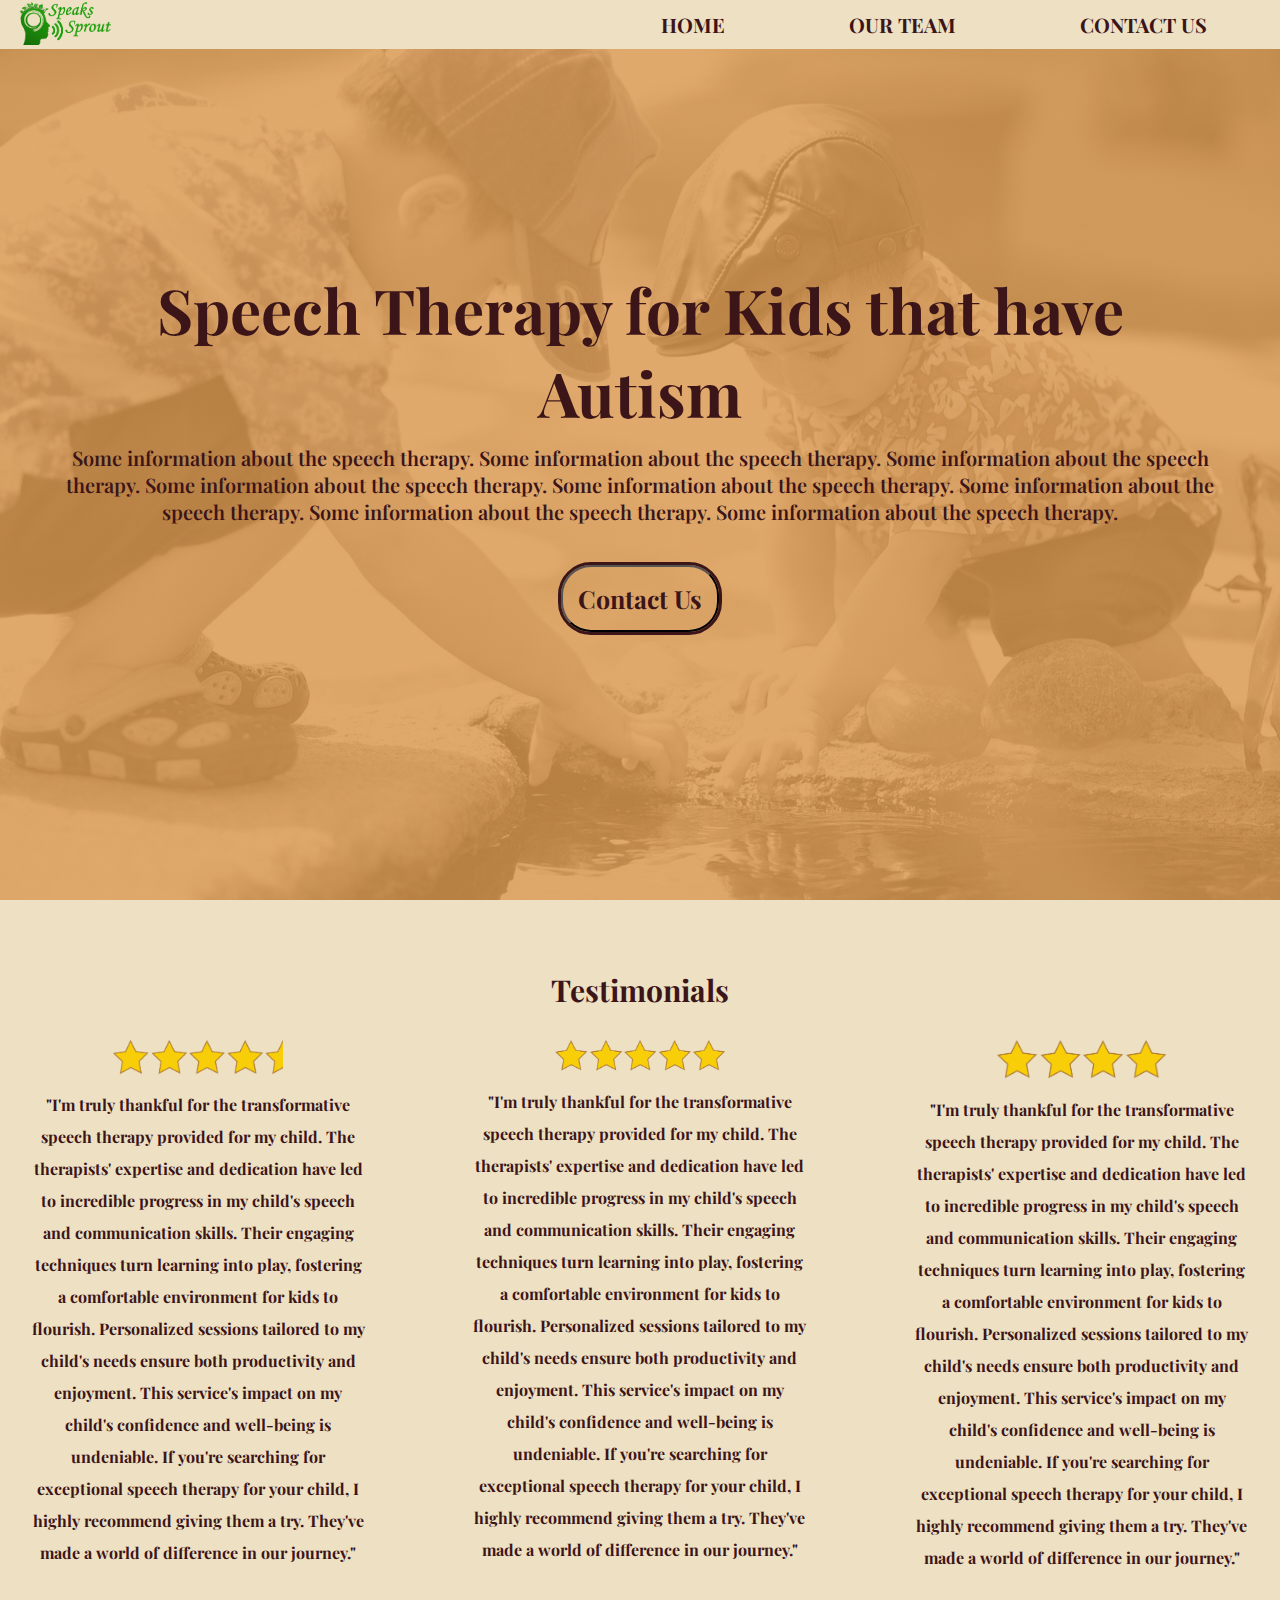
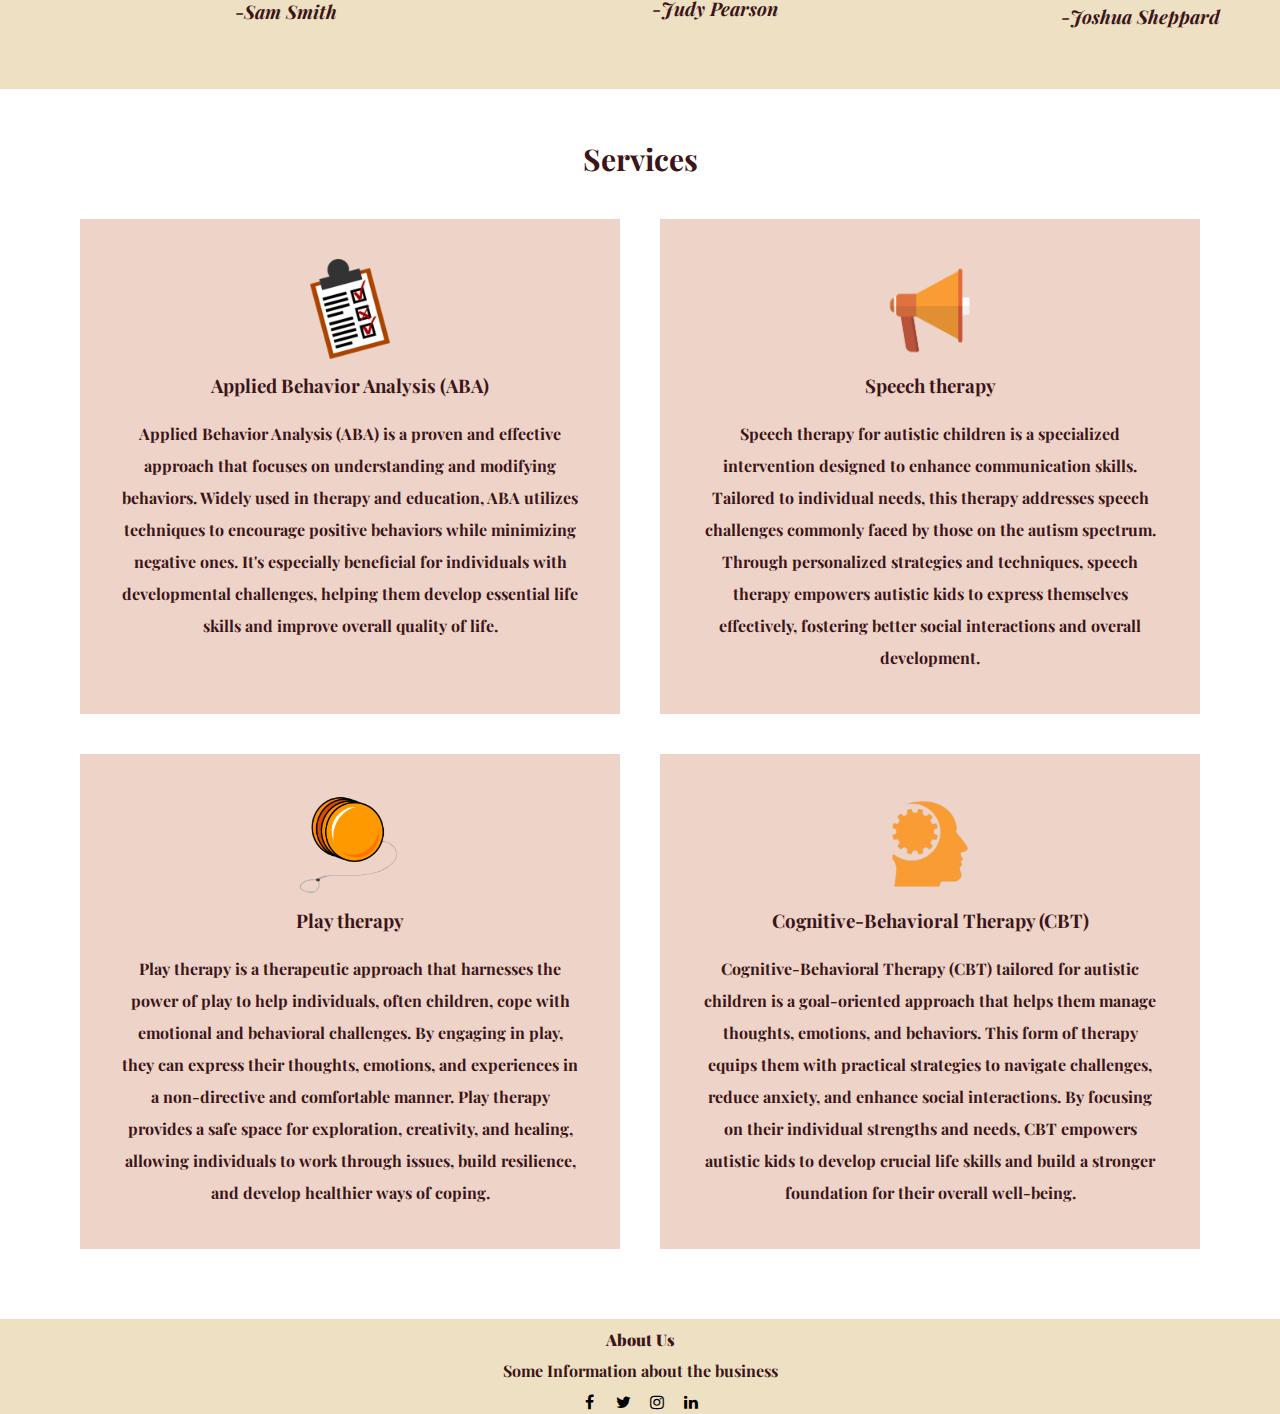
<file: index.html>
<!DOCTYPE html>
<html>
  <head>
    <meta name="viewport" content="width=device-width, initial-scale=1.0">
    <title>Speaks Sprout Therapy Autistic Children</title>
    <link rel="stylesheet" href="style.css">
    <link rel="preconnect" href="https://fonts.googleapis.com">
    <link rel="preconnect" href="https://fonts.gstatic.com" crossorigin>
    <link href="https://fonts.googleapis.com/css2?family=Playfair+Display:ital,wght@0,400;0,500;0,600;0,700;0,800;0,900;1,400;1,500;1,600;1,700;1,800;1,900&display=swap" rel="stylesheet">
    <link rel="stylesheet" href="https://stackpath.bootstrapcdn.com/font-awesome/4.7.0/css/font-awesome.min.css">
  </head>
  <body>

    <div class="all">
      <section class="header">
        <!--<div class="empty"></div>-->
        <nav>
          <a href="index.html"><img src="images/logo.png"></a>
          <div class="nav-links" id="navLinks">
            <!--<i class="fa fa-times" onclick="hideMenu()"></i>-->
            <ul>
              <li><a href="index.html">HOME</a></li>
              <li><a href="about_us.html">OUR TEAM</a></li>
              <li><a href="contact_us.html">CONTACT US</a></li>
            </ul>
          </div>
          <!--<i class="fa fa-bars" onclick="showMenu()"></i>-->
        </nav>
      </section>

      <div class="text-box">
        <h1>Speech Therapy for Kids that have Autism</h1>
        <p>
          Some information about the speech therapy. Some information about the speech therapy. 
          Some information about the speech therapy. Some information about the speech therapy.
          Some information about the speech therapy. Some information about the speech therapy.
          Some information about the speech therapy. Some information about the speech therapy.<br>
        </p>
        <a href="contact_us.html">
          <button class="contactUsButton">Contact Us</button>
        </a>
      </div>

      <section class="testimonials">
        <h1>Testimonials</h1>
          <div class="row">
            <div class="testimonials-col">
              <div class="stars">
                <img src="images/4.5stars.png">
              </div>
              <p>
                "I'm truly thankful for the transformative speech therapy provided for my child. The therapists' 
                expertise and dedication have led to incredible progress in my child's speech and communication skills. 
                Their engaging techniques turn learning into play, fostering a comfortable environment for kids to 
                flourish. Personalized sessions tailored to my child's needs ensure both productivity and enjoyment. 
                This service's impact on my child's confidence and well-being is undeniable. If you're searching for 
                exceptional speech therapy for your child, I highly recommend giving them a try. They've made a world 
                of difference in our journey."
              </p>
              <h3>-Sam Smith</h3>
            </div>
            <div class="testimonials-col">
              <div class="stars">
                <img src="images/5stars.png">
              </div>
              <p>
                "I'm truly thankful for the transformative speech therapy provided for my child. The therapists' 
                expertise and dedication have led to incredible progress in my child's speech and communication skills. 
                Their engaging techniques turn learning into play, fostering a comfortable environment for kids to 
                flourish. Personalized sessions tailored to my child's needs ensure both productivity and enjoyment. 
                This service's impact on my child's confidence and well-being is undeniable. If you're searching for 
                exceptional speech therapy for your child, I highly recommend giving them a try. They've made a world 
                of difference in our journey."
              </p>   
              <h3>-Judy Pearson</h3>      
            </div>
            <div class="testimonials-col">
              <div class="stars">
                <img src="images/4stars.png">
              </div>
              <p>
                "I'm truly thankful for the transformative speech therapy provided for my child. The therapists' 
                expertise and dedication have led to incredible progress in my child's speech and communication skills. 
                Their engaging techniques turn learning into play, fostering a comfortable environment for kids to 
                flourish. Personalized sessions tailored to my child's needs ensure both productivity and enjoyment. 
                This service's impact on my child's confidence and well-being is undeniable. If you're searching for 
                exceptional speech therapy for your child, I highly recommend giving them a try. They've made a world 
                of difference in our journey."
              </p>      
              <h3>-Joshua Sheppard</h3>    
            </div>
          </div>
      </section>

      <section class="services">
        <h1>Services</h1>
          <div class="row2">
            <div class="service-col">
              <div class="therapies">
                <img src="images/clipboard.png">
              </div>
              <h3>Applied Behavior Analysis (ABA)</h3>   
              <p>         
                Applied Behavior Analysis (ABA) is a proven and effective approach that focuses on understanding and 
                modifying behaviors. Widely used in therapy and education, ABA utilizes techniques to encourage positive 
                behaviors while minimizing negative ones. It's especially beneficial for individuals with developmental 
                challenges, helping them develop essential life skills and improve overall quality of life.
              </p>
            </div>
            <div class="service-col">
              <div class="therapies">
                <img src="images/megaphone.png">
              </div>
              <h3>Speech therapy</h3>   
              <p>
                Speech therapy for autistic children is a specialized intervention designed to enhance communication skills. 
                Tailored to individual needs, this therapy addresses speech challenges commonly faced by those on the autism 
                spectrum. Through personalized strategies and techniques, speech therapy empowers autistic kids to express 
                themselves effectively, fostering better social interactions and overall development.
              </p>    
            </div>
          </div>
          <div class="row2">
            <div class="service-col">
              <div class="therapies">
                <img src="images/yoyo.png">
              </div>
              <h3>Play therapy</h3>   
              <p>
                Play therapy is a therapeutic approach that harnesses the power of play to help individuals, often children, 
                cope with emotional and behavioral challenges. By engaging in play, they can express their thoughts, emotions, 
                and experiences in a non-directive and comfortable manner. Play therapy provides a safe space for exploration, 
                creativity, and healing, allowing individuals to work through issues, build resilience, and develop healthier 
                ways of coping.
              </p>
            </div>
            <div class="service-col">
              <div class="therapies">
                <img src="images/head.png">
              </div>
              <h3>Cognitive-Behavioral Therapy (CBT)</h3>   
              <p>
                Cognitive-Behavioral Therapy (CBT) tailored for autistic children is a goal-oriented approach that helps them 
                manage thoughts, emotions, and behaviors. This form of therapy equips them with practical strategies to navigate 
                challenges, reduce anxiety, and enhance social interactions. By focusing on their individual strengths and needs, 
                CBT empowers autistic kids to develop crucial life skills and build a stronger foundation for their overall 
                well-being.
              </p>    
            </div>
          </div>
      </section>

      <!--<section class="information">
        <div class="text-box">
          <h1>Further Information that people should consider</h1>
          <p>
            Further information about the speech therapy. Further information about the speech therapy. 
            Further information about the speech therapy. Further information about the speech therapy.
            Further information about the speech therapy. Further information about the speech therapy. 
            Further information about the speech therapy. Further information about the speech therapy.<br>
          </p>
        </div>
      </section>-->
      
      <section class="footer">
        <h4>About Us</h4>
        <p>Some Information about the business</p>
        <div class="icons">
          <i class="fa fa-facebook"></i>
          <i class="fa fa-twitter"></i>
          <i class="fa fa-instagram"></i>
          <i class="fa fa-linkedin"></i>
        </div>
      </section>

    </div>

  </body>
</html>
</file>
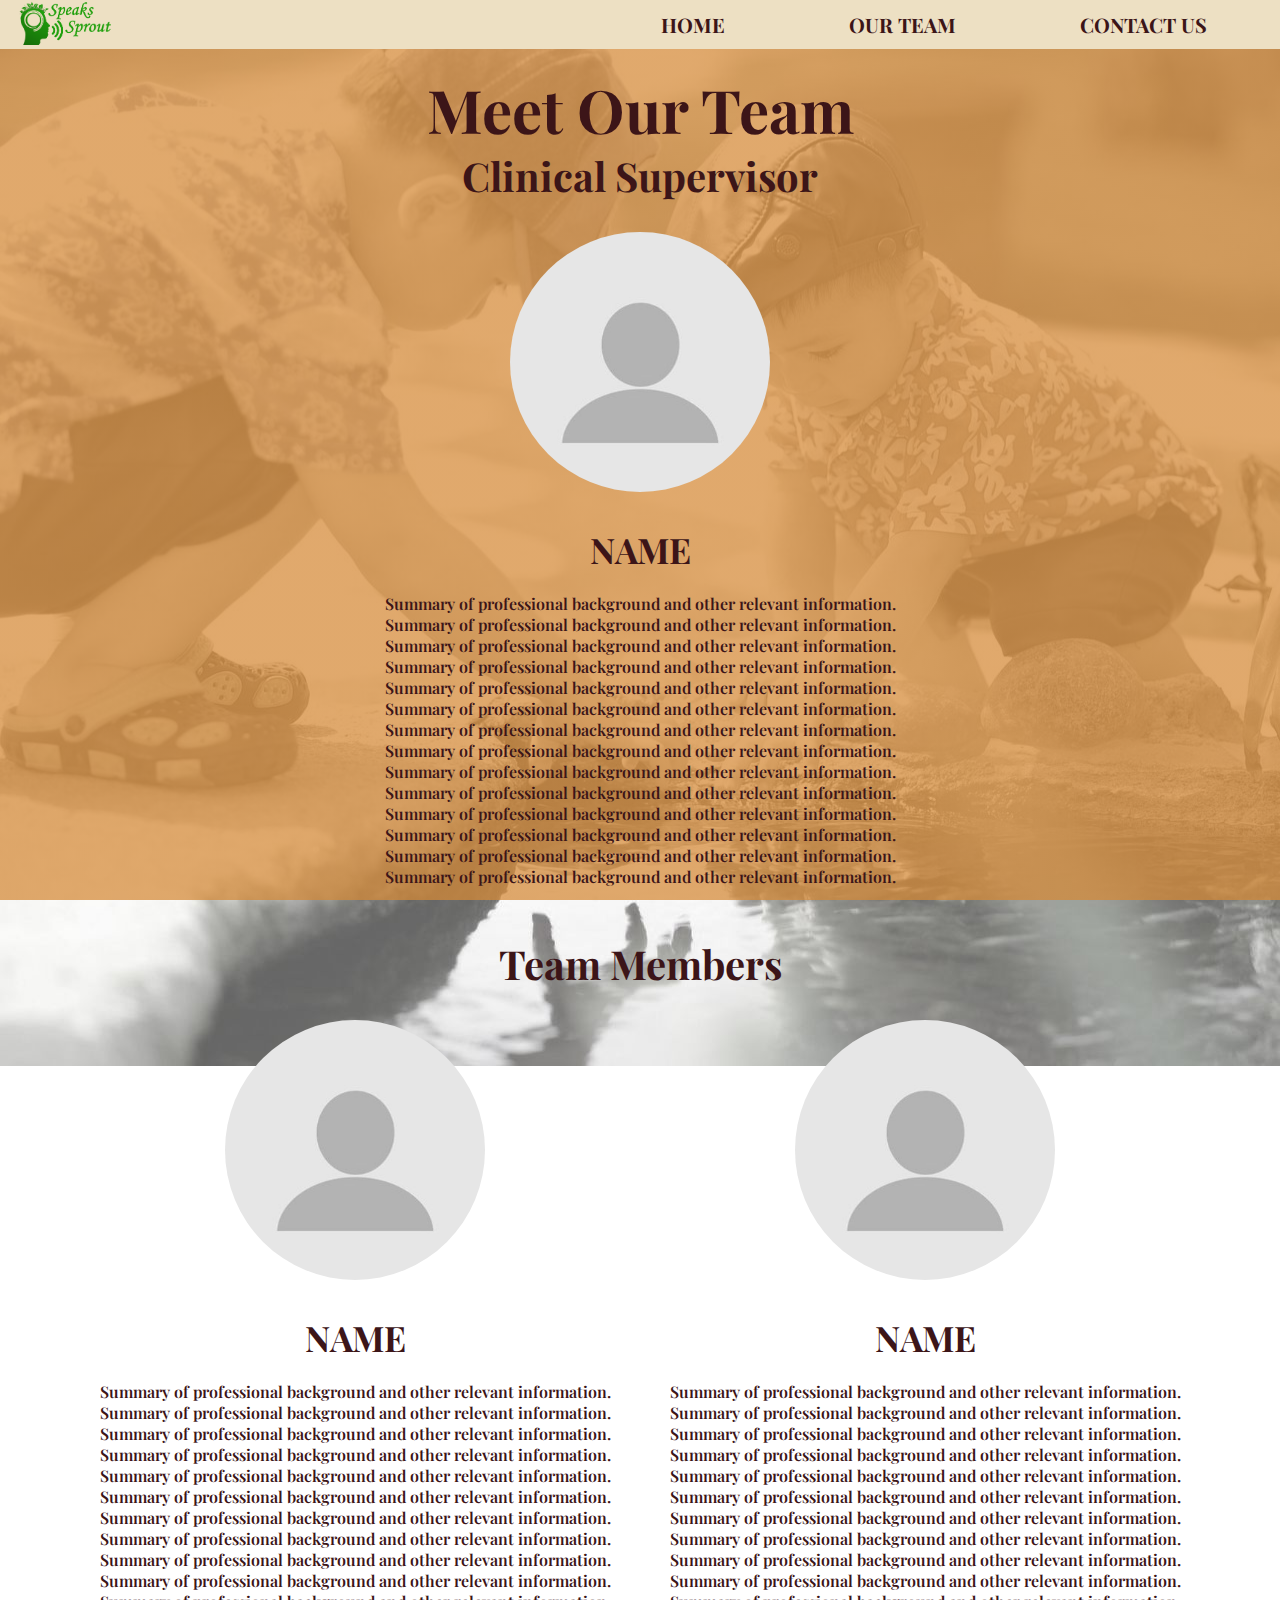
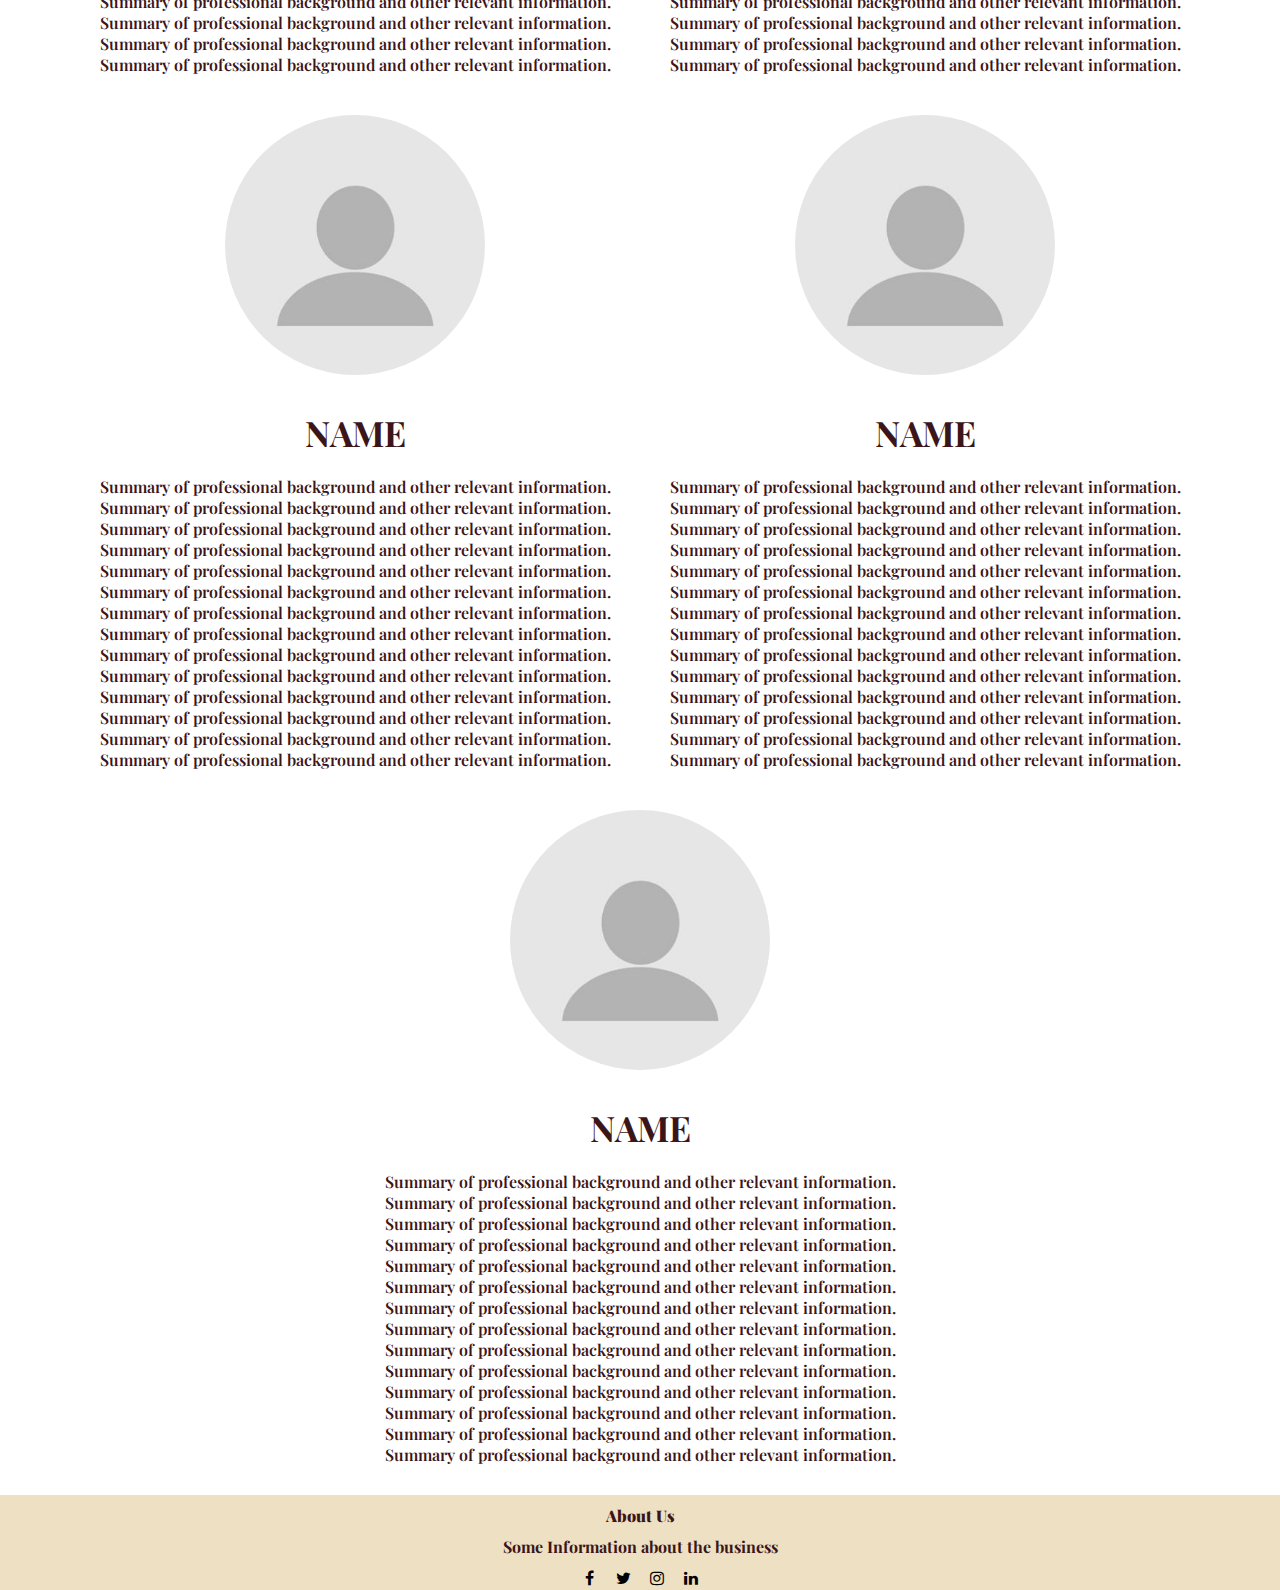
<file: about_us.html>
<!DOCTYPE html>
<html>
  <head>
    <meta name="viewport" content="width=device-width, initial-scale=1.0">
    <title>Speaks Sprout Therapy Team</title>
    <link rel="stylesheet" href="style.css">
    <link rel="preconnect" href="https://fonts.googleapis.com">
    <link rel="preconnect" href="https://fonts.gstatic.com" crossorigin>
    <link href="https://fonts.googleapis.com/css2?family=Playfair+Display:ital,wght@0,400;0,500;0,600;0,700;0,800;0,900;1,400;1,500;1,600;1,700;1,800;1,900&display=swap" rel="stylesheet">
    <link rel="stylesheet" href="https://stackpath.bootstrapcdn.com/font-awesome/4.7.0/css/font-awesome.min.css">
  </head>
  <body>

    <div class="all">
      <section class="header">
        <nav>
          <a href="index.html"><img src="images/logo.png"></a>
          <div class="nav-links">
            <ul>
              <li><a href="index.html">HOME</a></li>
              <li><a href="about_us.html">OUR TEAM</a></li>
              <li><a href="contact_us.html">CONTACT US</a></li>
            </ul>
          </div>
          </a>
        </nav>

        <div class="team_container">
          <h1 class="heading">Meet Our Team</h1>
          <h2 class="heading2">Clinical Supervisor</h2>

          <div class="row2">
            <div class="supervisor">
              <img src="images/img4.jpeg" class="supervisor_img">
              <h3 class="username">NAME</h3>
              <p>Summary of professional background and other relevant information. Summary of professional background and other relevant information. Summary of professional background and other relevant information. Summary of professional background and other relevant information. Summary of professional background and other relevant information. Summary of professional background and other relevant information. Summary of professional background and other relevant information. Summary of professional background and other relevant information. Summary of professional background and other relevant information. Summary of professional background and other relevant information. Summary of professional background and other relevant information. Summary of professional background and other relevant information. Summary of professional background and other relevant information. Summary of professional background and other relevant information.</p>
            </div>
          </div>

          <h2 class="heading2">Team Members</h2>

          <div class="row2">
            <div class="profile">
              <img src="images/img4.jpeg" class="profile_img">
              <h3 class="username">NAME</h3>
              <p>Summary of professional background and other relevant information. Summary of professional background and other relevant information. Summary of professional background and other relevant information. Summary of professional background and other relevant information. Summary of professional background and other relevant information. Summary of professional background and other relevant information. Summary of professional background and other relevant information. Summary of professional background and other relevant information. Summary of professional background and other relevant information. Summary of professional background and other relevant information. Summary of professional background and other relevant information. Summary of professional background and other relevant information. Summary of professional background and other relevant information. Summary of professional background and other relevant information.</p>
            </div>

            <div class="profile">
              <img src="images/img4.jpeg" class="profile_img">
              <h3 class="username">NAME</h3>
              <p>Summary of professional background and other relevant information. Summary of professional background and other relevant information. Summary of professional background and other relevant information. Summary of professional background and other relevant information. Summary of professional background and other relevant information. Summary of professional background and other relevant information. Summary of professional background and other relevant information. Summary of professional background and other relevant information. Summary of professional background and other relevant information. Summary of professional background and other relevant information. Summary of professional background and other relevant information. Summary of professional background and other relevant information. Summary of professional background and other relevant information. Summary of professional background and other relevant information.</p>
            </div>
          </div>

          <div class="row2">

            <div class="profile">
              <img src="images/img4.jpeg" class="profile_img">
              <h3 class="username">NAME</h3>
              <p>Summary of professional background and other relevant information. Summary of professional background and other relevant information. Summary of professional background and other relevant information. Summary of professional background and other relevant information. Summary of professional background and other relevant information. Summary of professional background and other relevant information. Summary of professional background and other relevant information. Summary of professional background and other relevant information. Summary of professional background and other relevant information. Summary of professional background and other relevant information. Summary of professional background and other relevant information. Summary of professional background and other relevant information. Summary of professional background and other relevant information. Summary of professional background and other relevant information.</p>
            </div>
        
            <div class="profile">
              <img src="images/img4.jpeg" class="profile_img">
              <h3 class="username">NAME</h3>
              <p>Summary of professional background and other relevant information. Summary of professional background and other relevant information. Summary of professional background and other relevant information. Summary of professional background and other relevant information. Summary of professional background and other relevant information. Summary of professional background and other relevant information. Summary of professional background and other relevant information. Summary of professional background and other relevant information. Summary of professional background and other relevant information. Summary of professional background and other relevant information. Summary of professional background and other relevant information. Summary of professional background and other relevant information. Summary of professional background and other relevant information. Summary of professional background and other relevant information.</p>
            </div>

          </div>

          <div class="row2"> 
            <div class="profile">
              <img src="images/img4.jpeg" class="profile_img">
              <h3 class="username">NAME</h3>
              <p>Summary of professional background and other relevant information. Summary of professional background and other relevant information. Summary of professional background and other relevant information. Summary of professional background and other relevant information. Summary of professional background and other relevant information. Summary of professional background and other relevant information. Summary of professional background and other relevant information. Summary of professional background and other relevant information. Summary of professional background and other relevant information. Summary of professional background and other relevant information. Summary of professional background and other relevant information. Summary of professional background and other relevant information. Summary of professional background and other relevant information. Summary of professional background and other relevant information.</p>
            </div>
          </div>
        </div>
      </section>

      <section class="footer">
        <h4>About Us</h4>
        <p>Some Information about the business</p>
        <div class="icons">
          <i class="fa fa-facebook"></i>
          <i class="fa fa-twitter"></i>
          <i class="fa fa-instagram"></i>
          <i class="fa fa-linkedin"></i>
        </div>
      </section>

    </div>

  </body>
</html>
</file>
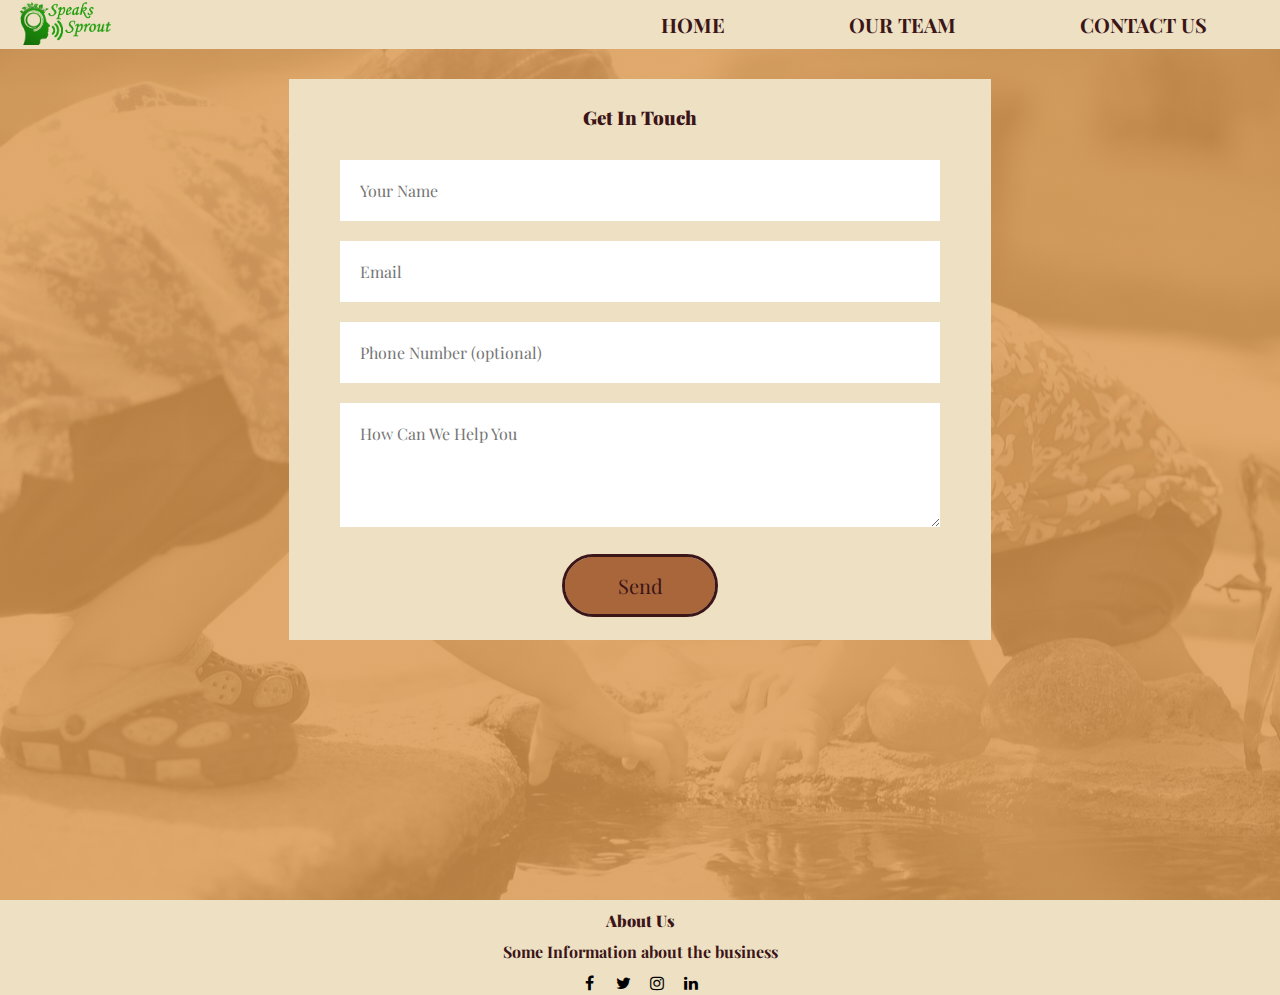
<file: contact_us.html>
<!DOCTYPE html>
<html>
  <head>
    <meta name="viewport" content="width=device-width, initial-scale=1.0">
    <title>Speaks Sprout Therapy Contact Us</title>
    <link rel="stylesheet" href="style.css">
    <link rel="preconnect" href="https://fonts.googleapis.com">
    <link rel="preconnect" href="https://fonts.gstatic.com" crossorigin>
    <link href="https://fonts.googleapis.com/css2?family=Playfair+Display:ital,wght@0,400;0,500;0,600;0,700;0,800;0,900;1,400;1,500;1,600;1,700;1,800;1,900&display=swap" rel="stylesheet">
    <link rel="stylesheet" href="https://stackpath.bootstrapcdn.com/font-awesome/4.7.0/css/font-awesome.min.css">
  </head>
  <body>

    <div class="all">
      <section class="header">
        <nav>
          <a href="index.html"><img src="images/logo.png"></a>
          <div class="nav-links">
            <ul>
              <li><a href="index.html">HOME</a></li>
              <li><a href="about_us.html">OUR TEAM</a></li>
              <li><a href="contact_us.html">CONTACT US</a></li>
            </ul>
          </div>
          </a>
        </nav>
        <div class="form-container">
          <form onsubmit="sendEmail(); reset(); return false;">
            <h3>Get In Touch</h3>
            <input type="text" id="name" placeholder="Your Name" required>
            <input type="text" id="email" placeholder="Email" required>
            <input type="text" id="phone number" placeholder="Phone Number (optional)">
            <textarea id="message" rows="4" placeholder="How Can We Help You"></textarea>
            <button type="submit">Send</button>
          </form>
        </div>
      </section>

      <section class="footer">
        <h4>About Us</h4>
        <p>Some Information about the business</p>
        <div class="icons">
          <i class="fa fa-facebook"></i>
          <i class="fa fa-twitter"></i>
          <i class="fa fa-instagram"></i>
          <i class="fa fa-linkedin"></i>
        </div>
      </section>

    </div>

  </body>
  <script src="https://smtpjs.com/v3/smtp.js"></script>
  <script>
    function sendEmail(){
      Email.send({
          SecureToken : "65a4059b-2676-46df-b8a4-d2aff57795f0",
          To : 'areeja132000@gmail.com',
          From : "pheonixflame97@gmail.com",
          Subject : "Speaks Sprout Website Enquiry",
          Body : "<p style='font-family:georgia,garamond,serif;font-size:16px;'> Name: " 
            + document.getElementById("name").value +
            "<br>Email: " + document.getElementById("email").value +
            "<br>Phone Number: " + document.getElementById("phone number").value +
            "<br><br>Message: " + document.getElementById("message").value +
            "</p>"
      }).then(
        message => alert(message)
      );
    }
  </script>
</html>
</file>
<file: style.css>
:root {
  --dark_brown: #2c1d00;
  --lightest: rgb(237, 224, 195);
  --darkest: #3c1518;
  --second_darkest: #a8663a;
  --second_lightest: #edd3c8;
  --light_grey: #ffe1da;

}

*{
  margin: 0;
  padding: 0;
  font-family: 'Playfair Display', serif;
}

.all {
  text-align: center;
  background-image: linear-gradient(to bottom, rgba(213, 137, 54, 0.73), rgba(213, 137, 54, 0.73)),
  url('images/children_playing.jpg');
  background-position: center;
  background-repeat: no-repeat;
  background-attachment: fixed;
}

.header{
  width: 100%;
  background-position: center;
  background-size: cover;
  position: relative;
  min-height: 100vh;
}

nav {
  display: flex;
  padding: 0% 1%;
  justify-content: space-between;
  align-items: center;
  background-color: var(--lightest);
  /*background-color: var(--lightest);*/
}

nav img {
  width: 100px;
  /*Height is around 50px*/
}

.nav-links {
  flex: 1;
  text-align: right;
}

.nav-links ul li {
  list-style: none;
  display: inline-block;
  padding: 0px 60px;
  position: relative;
}

.nav-links ul li a {
  color: var(--darkest);
  text-decoration: none;
  font-size: 20px;
  font-weight: 700;
}

.text-box {
  width: 90%;
  color: var(--darkest);
  position: absolute;
  top: 50%;
  left:50%;
  transform: translate(-50%, -50%);
  text-align: center;
}

.text-box h1{
  font-size: 62px;
}

.text-box p {
  margin: 10px 0px 10px;
  font-size: 20px;
  font-weight: 600;
  margin-bottom: 40px;
  color: var(--darkest);
}

/*.information {
  min-height: 100vh;
  width: 100%;
  background-position: center;
  background-size: cover;
  position: relative;
}*/

.row {
  display: flex;
  justify-content: space-between;
}

.testimonials {
  width: 100%;
  text-align: center;
  padding-top: 70px;
  background-color: var(--lightest);
}

.testimonials-col {
  flex-basis: 31%;
  margin: 30px 0px;
  padding: 0px 30px;
  box-sizing: border-box;
  /*border-style: outset;
  border-color: rgb(199, 161, 133);*/
}

.testimonials-col p {
  line-height: 2;
  font-weight: 700;
  color: var(--darkest);
}

.testimonials h1 {
  font-weight: 700;
  font-size: 30px;
  color: var(--darkest);
}

.testimonials-col h3 {
  padding: 30px;
  font-style: italic;
  text-align: right;
  color: var(--darkest);
}

.stars img {
  width: 170px;
  margin-bottom: 10px;
  /*Height is around 50px*/
}

.therapies img {
  height: 100px;
  margin-bottom: 10px;
  /*Height is around 50px*/
}

.row2 {
  display: flex;
  justify-content: center;
  margin: 0px 60px;
}

.services {
  width: 100%;
  text-align: center;
  margin: 50px 0px;
}

.service-col {
  flex-basis: 47%;
  padding: 40px;
  box-sizing: border-box;
  background-color: var(--second_lightest);
  margin: 20px;
  /*border-style: outset;
  border-color: rgb(199, 161, 133);*/
}

.service-col:hover {
  transform: scale(1.1);
}

.services h1 {
  color: var(--darkest);
  font-size: 30px;
  margin-bottom: 20px;
}

.service-col h3 {
  color: var(--darkest);
  padding: 0px 20px 20px 20px;
}

.service-col p {
  color: var(--darkest);
  line-height: 2;
  font-weight: 700;
}

.form-container {
  margin: 30px 0px; 
  width: 100%;
  display: flex;
  align-items: center;
  justify-content: center;
  text-align: center;
}

form {
  background: var(--lightest);
  display: flex;
  flex-direction: column;
  padding: 2vw 4vw;
  width: 90%;
  max-width: 600px;
}

form h3 {
  font-weight: 900;
  margin-bottom: 20px;
  color: var(--darkest);
}

form input, form textarea {
  border: 0;
  margin: 10px 0;
  padding: 20px;
  outline: none;
  background: white;
  font-size: 16px;
}

form button {
  padding: 15px;
  background: var(--second_darkest);
  color: var(--darkest);
  font-size: 20px;
  border: 0;
  outline: none;
  cursor: pointer;
  width: 150px;
  margin: 20px auto 0;
  border-radius: 30px;
  outline-style: solid;
  outline-color: var(--darkest);
}

form button:hover {
  background-color: var(--lightest);
}

.contactUsButton {
  padding: 15px;
  color: var(--darkest);
  font-size: 25px;
  font-weight: 700;
  background-color: transparent;
  outline-style: solid;
  outline-color: var(--darkest);
  transition: 400ms;
  border-radius: 30px;
}

.contactUsButton:hover {
  background-color: var(--lightest);
}

.footer {
  padding-top: 10px;
  /*background-color: var(--lightest);*/
  background-color: var(--lightest);
  text-align: center;
  align-items: center;
  justify-content: center;
}

.footer h4 {
  margin-bottom: 10px;
  font-weight: 900;
  color: var(--darkest);
}

.footer p {
  margin-bottom: 10px;
  font-weight: 700;
  color: var(--darkest);
}

.icons i{
  padding: 0px 5px;
  width: 20px;
  height: 20px;
}

.team_container {
  margin: 10px;
}

.heading {
  margin-top: 20px;
  font-size: 60px;
  color: var(--darkest);
}

.profile {
  flex-basis: 48%;
  margin: 20px;
}

.profile .profile_img {
  height: 260px;
  width: 260px;
  border-radius: 50%;
  filter: grayscale(100%);
  transition: 400ms;
}

.profile:hover .profile_img {
  filter: grayscale(0%);
}

.username {
  color: var(--darkest);
  margin-top: 30px;
  font-size: 35px;
}

.profile p {
  font-size: 16px;
  font-weight: 600;
  color: var(--darkest);
  margin-top: 20px;
}

.supervisor p {
  font-size: 16px;
  font-weight: 600;
  color: var(--darkest);
  margin-top: 20px;
}

.supervisor {
  flex-basis: 48%;
  margin: 20px 20px 50px 20px;
}

.supervisor .supervisor_img {
  height: 260px;
  width: 260px;
  border-radius: 50%;
  filter: grayscale(100%);
  transition: 400ms;
}

.supervisor:hover .supervisor_img {
  filter: grayscale(0%);
}

.heading2 {
  font-size: 40px;
  margin-bottom: 10px;
  color: var(--darkest);
}

@media(max-width: 1000px) and (max-height: 1400px){

  nav {
    flex-direction: column;
  }

  .row {
    flex-direction: column;
  }

  .row2 {
    flex-direction: column;
    margin: 0px 10px;
  }

  .text-box h1, .team_container h1, .testimonials h1, .services h1 {
    font-size: 30px;
  }

  .team_container h2 {
    font-size: 20px;
  }

  .team_container h3, .testimonials h3, .services h3, .form-container h3 {
    font-size: 20px;
  }

  .footer h4 {
    font-size: 20px;
  }

  .text-box p , .testimonials p, .services p, .footer p, .team_container p, form input, form textarea {
    font-size: 15px;
  }

  .contactUsButton {
    font-size: 20px;
    padding: 7px;
  }

  form button {
    font-size: 20px;
    padding: 10px;
  }

  .nav-links {
    margin-bottom: 10px;
    margin-top:10px;
  }

  .nav-links ul li a {
    font-weight: 700;
    font-size: 15px;
  }

  .nav-links ul li {
    padding: 0px 5px;
  }

  .profile {
    margin: 20px 0px;
    filter: grayscale(0%);
  }
  
  .profile .profile_img {
    height: 260px;
    width: 260px;
    filter: grayscale(0%);
  }

  .supervisor {
    margin: 20px 0px;
    filter: grayscale(0%);
  }
  
  .supervisor .supervisor_img {
    height: 260px;
    width: 260px;
    filter: grayscale(0%);
  }

  .team_container {
    margin: 10px 0px;
  }

}

@media(max-height:570px){

  nav {
    flex-direction: column;
  }

  .row {
    flex-direction: column;
  }

  .row2 {
    flex-direction: column;
    margin: 0px 10px;
  }

  .text-box h1, .team_container h1, .testimonials h1, .services h1 {
    font-size: 20px;
  }

  .team_container h2 {
    font-size: 15px;
  }

  .team_container h3, .testimonials h3, .services h3, .form-container h3 {
    font-size: 15px;
  }

  .footer h4 {
    font-size: 15px;
  }

  .text-box p , .testimonials p, .services p, .footer p, .team_container p, form input, form textarea {
    font-size: 10px;
  }

  .contactUsButton {
    font-size: 15px;
    padding: 7px;
  }

  form button {
    font-size: 15px;
    padding: 10px;
  }

  .nav-links {
    margin-bottom: 10px;
    margin-top:10px;
  }

  .nav-links ul li a {
    font-weight: 700;
    font-size: 15px;
  }

  .nav-links ul li {
    padding: 0px 5px;
  }

  .text-box {
    margin-top: 50px;
  }

  .text-box p {
    margin-bottom: 20px;
  }

  .profile {
    margin: 20px 0px;
    padding: 0px 15px;
    filter: grayscale(0%);
  }
  
  .profile .profile_img {
    height: 260px;
    width: 260px;
    filter: grayscale(0%);
  }

  .supervisor {
    margin: 20px 0px;
    padding: 0px 15px;
    filter: grayscale(0%);
  }
  
  .supervisor .supervisor_img {
    height: 260px;
    width: 260px;
    filter: grayscale(0%);
  }

  .team_container {
    margin: 10px 0px;
  }
}

@media(max-width: 320px) and (max-height: 320px) {

  nav {
    flex-direction: column;
  }

  .row {
    flex-direction: column;
  }

  .row2 {
    flex-direction: column;
    margin: 0px 10px;
  }

  .text-box h1, .team_container h1, .testimonials h1, .services h1 {
    font-size: 15px;
  }

  .team_container h2 {
    font-size: 15px;
  }

  .team_container h3, .testimonials h3, .services h3, .form-container h3 {
    font-size: 15px;
  }

  .footer h4 {
    font-size: 15px;
  }

  .text-box p , .testimonials p, .services p, .footer p, .team_container p, form input, form textarea {
    font-size: 10px;
  }

  .text-box p {
    margin-bottom: 5px;
  }

  .contactUsButton {
    font-size: 10px;
    padding: 3px;
    margin-top: 0;
  }

  form button {
    font-size: 15px;
    padding: 10px;
  }

  .nav-links {
    margin-bottom: 10px;
    margin-top:10px;
  }

  .nav-links ul li a {
    font-weight: 700;
    font-size: 10px;
  }

  .nav-links ul li {
    padding: 0px 5px;
  }

  .profile {
    margin: 20px 0px;
    filter: grayscale(0%);
  }
  
  .profile .profile_img {
    height: 200px;
    width: 200px;
    filter: grayscale(0%);
  }

  .supervisor {
    margin: 20px 0px;
    filter: grayscale(0%);
  }
  
  .supervisor .supervisor_img {
    height: 200px;
    width: 200px;
    filter: grayscale(0%);
  }

  .team_container {
    margin: 10px 0px;
  }

}
</file>
